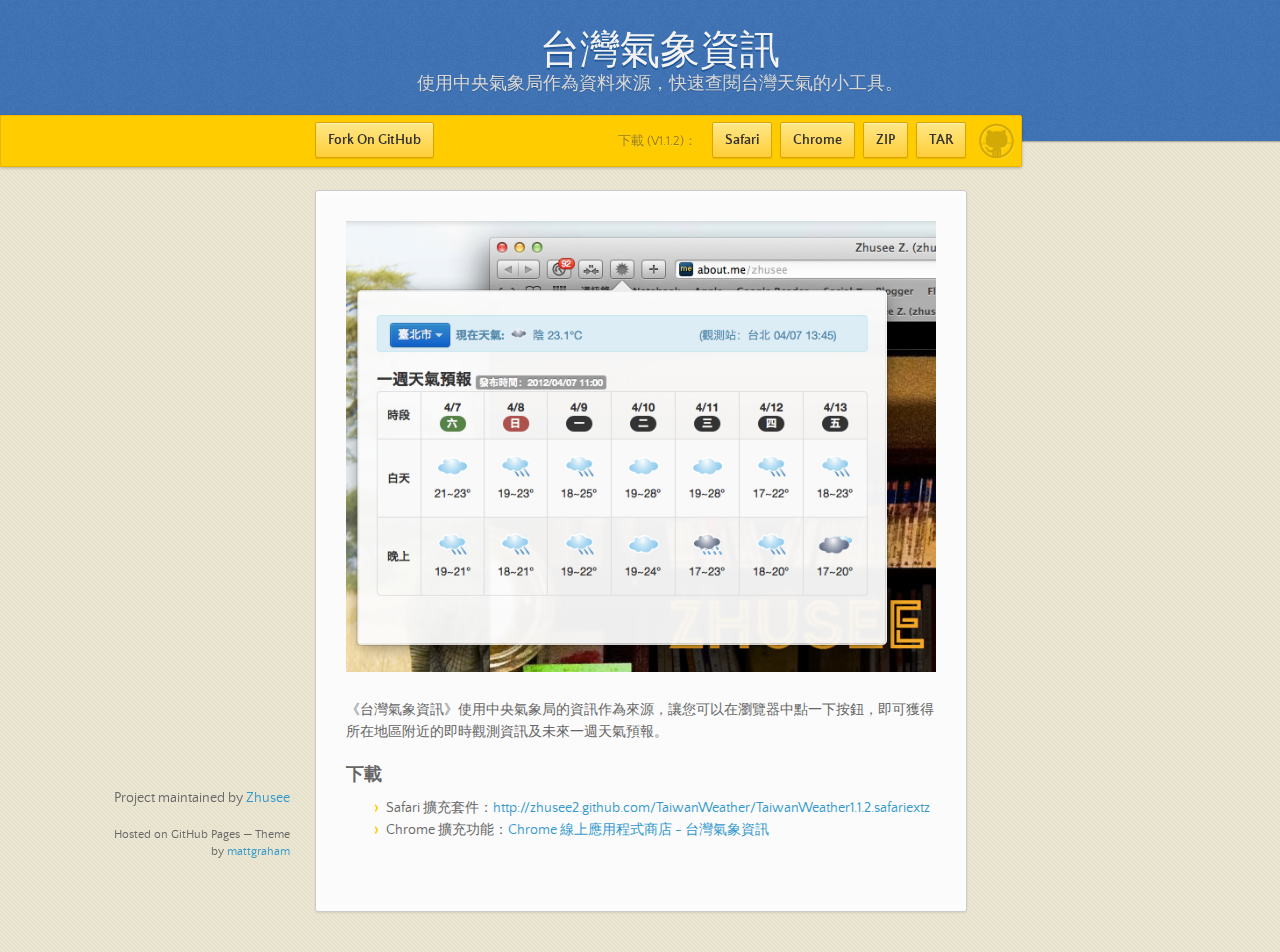
<file: index.html>
<!doctype html>
<html>
  <head>
    <meta charset="utf-8">
    <meta http-equiv="X-UA-Compatible" content="chrome=1">
    <title>台灣氣象資訊 Taiwan Weather Extension</title>
    <link rel="stylesheet" href="stylesheets/styles.css">
    <link rel="stylesheet" href="stylesheets/pygment_trac.css">
    <script src="https://ajax.googleapis.com/ajax/libs/jquery/1.7.1/jquery.min.js"></script>
    <script src="javascripts/main.js"></script>
    <!--[if lt IE 9]>
      <script src="//html5shiv.googlecode.com/svn/trunk/html5.js"></script>
    <![endif]-->
    <meta name="viewport" content="width=device-width, initial-scale=1, user-scalable=no">

  </head>
  <body>

      <header>
        <h1>台灣氣象資訊</h1>
        <p>使用中央氣象局作為資料來源，快速查閱台灣天氣的小工具。</p>
      </header>

      <div id="banner">
        <span id="logo"></span>

        <a href="https://github.com/zhusee2/TaiwanWeather" class="button fork"><strong>Fork On GitHub</strong></a>
        <div class="downloads">
          <span>下載 (v1.1.2)：</span>
          <ul>
            <li><a href="TaiwanWeather1.1.1.safariextz" class="button">Safari</a></li>
            <li><a href="http://goo.gl/3ziAs" class="button">Chrome</a></li>
            <li><a href="https://github.com/zhusee2/TaiwanWeather/zipball/master" class="button">ZIP</a></li>
            <li><a href="https://github.com/zhusee2/TaiwanWeather/tarball/master" class="button">TAR</a></li>
          </ul>
        </div>

      </div><!-- end banner -->

    <div class="wrapper">
      <nav>
        <ul></ul>
      </nav>
      <section>
        <p><img src="images/screenshot-popover-1.1.png" alt="Screenshot of Popover in TaiwanWeather"></p>

        <p>《台灣氣象資訊》使用中央氣象局的資訊作為來源，讓您可以在瀏覽器中點一下按鈕，即可獲得所在地區附近的即時觀測資訊及未來一週天氣預報。</p>

        <h3>下載</h3>

        <ul>
          <li>Safari 擴充套件：<a href="TaiwanWeather1.1.2.safariextz">http://zhusee2.github.com/TaiwanWeather/TaiwanWeather1.1.2.safariextz</a>
          </li>
          <li>Chrome 擴充功能：<a href="http://goo.gl/3ziAs">Chrome 線上應用程式商店 - 台灣氣象資訊</a>
        </li>
        </ul>
      </section>
      <footer>
        <p>Project maintained by <a href="https://github.com/zhusee2">Zhusee</a></p>
        <p><small>Hosted on GitHub Pages &mdash; Theme by <a href="http://twitter.com/#!/michigangraham">mattgraham</a></small></p>
      </footer>
    </div>
    <!--[if !IE]><script>fixScale(document);</script><!--<![endif]-->
  </body>
</html>
</file>
<file: stylesheets/styles.css>
/*
Leap Day for Github Pages
by Matt Graham
*/
@font-face {
  font-family: 'Quattrocento Sans';
  src: url("../fonts/quattrocentosans-bold-webfont.eot");
  src: url("../fonts/quattrocentosans-bold-webfont.eot?#iefix") format("embedded-opentype"), url("../fonts/quattrocentosans-bold-webfont.woff") format("woff"), url("../fonts/quattrocentosans-bold-webfont.ttf") format("truetype"), url("../fonts/quattrocentosans-bold-webfont.svg#QuattrocentoSansBold") format("svg");
  font-weight: bold;
  font-style: normal;
}

@font-face {
  font-family: 'Quattrocento Sans';
  src: url("../fonts/quattrocentosans-bolditalic-webfont.eot");
  src: url("../fonts/quattrocentosans-bolditalic-webfont.eot?#iefix") format("embedded-opentype"), url("../fonts/quattrocentosans-bolditalic-webfont.woff") format("woff"), url("../fonts/quattrocentosans-bolditalic-webfont.ttf") format("truetype"), url("../fonts/quattrocentosans-bolditalic-webfont.svg#QuattrocentoSansBoldItalic") format("svg");
  font-weight: bold;
  font-style: italic;
}

@font-face {
  font-family: 'Quattrocento Sans';
  src: url("../fonts/quattrocentosans-italic-webfont.eot");
  src: url("../fonts/quattrocentosans-italic-webfont.eot?#iefix") format("embedded-opentype"), url("../fonts/quattrocentosans-italic-webfont.woff") format("woff"), url("../fonts/quattrocentosans-italic-webfont.ttf") format("truetype"), url("../fonts/quattrocentosans-italic-webfont.svg#QuattrocentoSansItalic") format("svg");
  font-weight: normal;
  font-style: italic;
}

@font-face {
  font-family: 'Quattrocento Sans';
  src: url("../fonts/quattrocentosans-regular-webfont.eot");
  src: url("../fonts/quattrocentosans-regular-webfont.eot?#iefix") format("embedded-opentype"), url("../fonts/quattrocentosans-regular-webfont.woff") format("woff"), url("../fonts/quattrocentosans-regular-webfont.ttf") format("truetype"), url("../fonts/quattrocentosans-regular-webfont.svg#QuattrocentoSansRegular") format("svg");
  font-weight: normal;
  font-style: normal;
}

@font-face {
  font-family: 'Copse';
  src: url("../fonts/copse-regular-webfont.eot");
  src: url("../fonts/copse-regular-webfont.eot?#iefix") format("embedded-opentype"), url("../fonts/copse-regular-webfont.woff") format("woff"), url("../fonts/copse-regular-webfont.ttf") format("truetype"), url("../fonts/copse-regular-webfont.svg#CopseRegular") format("svg");
  font-weight: normal;
  font-style: normal;
}

/* normalize.css 2012-02-07T12:37 UTC - http://github.com/necolas/normalize.css */
/* =============================================================================
   HTML5 display definitions
   ========================================================================== */
/*
 * Corrects block display not defined in IE6/7/8/9 & FF3
 */
article,
aside,
details,
figcaption,
figure,
footer,
header,
hgroup,
nav,
section,
summary {
  display: block;
}

/*
 * Corrects inline-block display not defined in IE6/7/8/9 & FF3
 */
audio,
canvas,
video {
  display: inline-block;
  *display: inline;
  *zoom: 1;
}

/*
 * Prevents modern browsers from displaying 'audio' without controls
 */
audio:not([controls]) {
  display: none;
}

/*
 * Addresses styling for 'hidden' attribute not present in IE7/8/9, FF3, S4
 * Known issue: no IE6 support
 */
[hidden] {
  display: none;
}

/* =============================================================================
   Base
   ========================================================================== */
/*
 * 1. Corrects text resizing oddly in IE6/7 when body font-size is set using em units
 *    http://clagnut.com/blog/348/#c790
 * 2. Prevents iOS text size adjust after orientation change, without disabling user zoom
 *    www.456bereastreet.com/archive/201012/controlling_text_size_in_safari_for_ios_without_disabling_user_zoom/
 */
html {
  font-size: 100%;
  /* 1 */
  -webkit-text-size-adjust: 100%;
  /* 2 */
  -ms-text-size-adjust: 100%;
  /* 2 */
}

/*
 * Addresses font-family inconsistency between 'textarea' and other form elements.
 */
html,
button,
input,
select,
textarea {
  font-family: sans-serif;
}

/*
 * Addresses margins handled incorrectly in IE6/7
 */
body {
  margin: 0;
}

/* =============================================================================
   Links
   ========================================================================== */
/*
 * Addresses outline displayed oddly in Chrome
 */
a:focus {
  outline: thin dotted;
}

/*
 * Improves readability when focused and also mouse hovered in all browsers
 * people.opera.com/patrickl/experiments/keyboard/test
 */
a:hover,
a:active {
  outline: 0;
}

/* =============================================================================
   Typography
   ========================================================================== */
/*
 * Addresses font sizes and margins set differently in IE6/7
 * Addresses font sizes within 'section' and 'article' in FF4+, Chrome, S5
 */
h1 {
  font-size: 2em;
  margin: 0.67em 0;
}

h2 {
  font-size: 1.5em;
  margin: 0.83em 0;
}

h3 {
  font-size: 1.17em;
  margin: 1em 0;
}

h4 {
  font-size: 1em;
  margin: 1.33em 0;
}

h5 {
  font-size: 0.83em;
  margin: 1.67em 0;
}

h6 {
  font-size: 0.75em;
  margin: 2.33em 0;
}

/*
 * Addresses styling not present in IE7/8/9, S5, Chrome
 */
abbr[title] {
  border-bottom: 1px dotted;
}

/*
 * Addresses style set to 'bolder' in FF3+, S4/5, Chrome
*/
b,
strong {
  font-weight: bold;
}

blockquote {
  margin: 1em 40px;
}

/*
 * Addresses styling not present in S5, Chrome
 */
dfn {
  font-style: italic;
}

/*
 * Addresses styling not present in IE6/7/8/9
 */
mark {
  background: #ff0;
  color: #000;
}

/*
 * Addresses margins set differently in IE6/7
 */
p,
pre {
  margin: 1em 0;
}

/*
 * Corrects font family set oddly in IE6, S4/5, Chrome
 * en.wikipedia.org/wiki/User:Davidgothberg/Test59
 */
pre,
code,
kbd,
samp {
  font-family: monospace, serif;
  _font-family: 'courier new', monospace;
  font-size: 1em;
}

/*
 * 1. Addresses CSS quotes not supported in IE6/7
 * 2. Addresses quote property not supported in S4
 */
/* 1 */
q {
  quotes: none;
}

/* 2 */
q:before,
q:after {
  content: '';
  content: none;
}

small {
  font-size: 75%;
}

/*
 * Prevents sub and sup affecting line-height in all browsers
 * gist.github.com/413930
 */
sub,
sup {
  font-size: 75%;
  line-height: 0;
  position: relative;
  vertical-align: baseline;
}

sup {
  top: -0.5em;
}

sub {
  bottom: -0.25em;
}

/* =============================================================================
   Lists
   ========================================================================== */
/*
 * Addresses margins set differently in IE6/7
 */
dl,
menu,
ol,
ul {
  margin: 1em 0;
}

dd {
  margin: 0 0 0 40px;
}

/*
 * Addresses paddings set differently in IE6/7
 */
menu,
ol,
ul {
  padding: 0 0 0 40px;
}

/*
 * Corrects list images handled incorrectly in IE7
 */
nav ul,
nav ol {
  list-style: none;
  list-style-image: none;
}

/* =============================================================================
   Embedded content
   ========================================================================== */
/*
 * 1. Removes border when inside 'a' element in IE6/7/8/9, FF3
 * 2. Improves image quality when scaled in IE7
 *    code.flickr.com/blog/2008/11/12/on-ui-quality-the-little-things-client-side-image-resizing/
 */
img {
  border: 0;
  /* 1 */
  -ms-interpolation-mode: bicubic;
  /* 2 */
}

/*
 * Corrects overflow displayed oddly in IE9
 */
svg:not(:root) {
  overflow: hidden;
}

/* =============================================================================
   Figures
   ========================================================================== */
/*
 * Addresses margin not present in IE6/7/8/9, S5, O11
 */
figure {
  margin: 0;
}

/* =============================================================================
   Forms
   ========================================================================== */
/*
 * Corrects margin displayed oddly in IE6/7
 */
form {
  margin: 0;
}

/*
 * Define consistent border, margin, and padding
 */
fieldset {
  border: 1px solid #c0c0c0;
  margin: 0 2px;
  padding: 0.35em 0.625em 0.75em;
}

/*
 * 1. Corrects color not being inherited in IE6/7/8/9
 * 2. Corrects text not wrapping in FF3 
 * 3. Corrects alignment displayed oddly in IE6/7
 */
legend {
  border: 0;
  /* 1 */
  padding: 0;
  white-space: normal;
  /* 2 */
  *margin-left: -7px;
  /* 3 */
}

/*
 * 1. Corrects font size not being inherited in all browsers
 * 2. Addresses margins set differently in IE6/7, FF3+, S5, Chrome
 * 3. Improves appearance and consistency in all browsers
 */
button,
input,
select,
textarea {
  font-size: 100%;
  /* 1 */
  margin: 0;
  /* 2 */
  vertical-align: baseline;
  /* 3 */
  *vertical-align: middle;
  /* 3 */
}

/*
 * Addresses FF3/4 setting line-height on 'input' using !important in the UA stylesheet
 */
button,
input {
  line-height: normal;
  /* 1 */
}

/*
 * 1. Improves usability and consistency of cursor style between image-type 'input' and others
 * 2. Corrects inability to style clickable 'input' types in iOS
 * 3. Removes inner spacing in IE7 without affecting normal text inputs
 *    Known issue: inner spacing remains in IE6
 */
button,
input[type="button"],
input[type="reset"],
input[type="submit"] {
  cursor: pointer;
  /* 1 */
  -webkit-appearance: button;
  /* 2 */
  *overflow: visible;
  /* 3 */
}

/*
 * Re-set default cursor for disabled elements
 */
button[disabled],
input[disabled] {
  cursor: default;
}

/*
 * 1. Addresses box sizing set to content-box in IE8/9
 * 2. Removes excess padding in IE8/9
 * 3. Removes excess padding in IE7
      Known issue: excess padding remains in IE6
 */
input[type="checkbox"],
input[type="radio"] {
  box-sizing: border-box;
  /* 1 */
  padding: 0;
  /* 2 */
  *height: 13px;
  /* 3 */
  *width: 13px;
  /* 3 */
}

/*
 * 1. Addresses appearance set to searchfield in S5, Chrome
 * 2. Addresses box-sizing set to border-box in S5, Chrome (include -moz to future-proof)
 */
input[type="search"] {
  -webkit-appearance: textfield;
  /* 1 */
  -moz-box-sizing: content-box;
  -webkit-box-sizing: content-box;
  /* 2 */
  box-sizing: content-box;
}

/*
 * Removes inner padding and search cancel button in S5, Chrome on OS X
 */
input[type="search"]::-webkit-search-decoration,
input[type="search"]::-webkit-search-cancel-button {
  -webkit-appearance: none;
}

/*
 * Removes inner padding and border in FF3+
 * www.sitepen.com/blog/2008/05/14/the-devils-in-the-details-fixing-dojos-toolbar-buttons/
 */
button::-moz-focus-inner,
input::-moz-focus-inner {
  border: 0;
  padding: 0;
}

/*
 * 1. Removes default vertical scrollbar in IE6/7/8/9
 * 2. Improves readability and alignment in all browsers
 */
textarea {
  overflow: auto;
  /* 1 */
  vertical-align: top;
  /* 2 */
}

/* =============================================================================
   Tables
   ========================================================================== */
/*
 * Remove most spacing between table cells
 */
table {
  border-collapse: collapse;
  border-spacing: 0;
}

body {
  font: 14px/22px "Quattrocento Sans", "Helvetica Neue", Helvetica, Arial, sans-serif;
  color: #666;
  font-weight: 300;
  margin: 0px;
  padding: 0px 0 20px 0px;
  background: url(../images/body-background.png) #eae6d1;
}

h1, h2, h3, h4, h5, h6 {
  color: #333;
  margin: 0 0 10px;
}

p, ul, ol, table, pre, dl {
  margin: 0 0 20px;
}

h1, h2, h3 {
  line-height: 1.1;
}

h1 {
  font-size: 28px;
}

h2 {
  font-size: 24px;
  color: #393939;
}

h3, h4, h5, h6 {
  color: #666666;
}

h3 {
  font-size: 18px;
  line-height: 24px;
}

a {
  color: #3399cc;
  font-weight: 400;
  text-decoration: none;
}

a small {
  font-size: 11px;
  color: #666;
  margin-top: -0.6em;
  display: block;
}

ul {
  list-style-image: url("../images/bullet.png");
}

strong {
  font-weight: bold;
  color: #333;
}

.wrapper {
  width: 650px;
  margin: 0 auto;
  position: relative;
}

section img {
  max-width: 100%;
}

blockquote {
  border-left: 1px solid #ffcc00;
  margin: 0;
  padding: 0 0 0 20px;
  font-style: italic;
}

code {
  font-family: "Lucida Sans", Monaco, Bitstream Vera Sans Mono, Lucida Console, Terminal;
  font-size: 13px;
  color: #efefef;
  text-shadow: 0px 1px 0px #000;
  margin: 0 4px;
  padding: 2px 6px;
  background: #333;
  -moz-border-radius: 2px;
  -webkit-border-radius: 2px;
  -o-border-radius: 2px;
  -ms-border-radius: 2px;
  -khtml-border-radius: 2px;
  border-radius: 2px;
}

pre {
  padding: 8px 15px;
  background: #333333;
  -moz-border-radius: 3px;
  -webkit-border-radius: 3px;
  -o-border-radius: 3px;
  -ms-border-radius: 3px;
  -khtml-border-radius: 3px;
  border-radius: 3px;
  border: 1px solid #c7c7c7;
  overflow: auto;
  overflow-y: hidden;
}
pre code {
  margin: 0px;
  padding: 0px;
}

table {
  width: 100%;
  border-collapse: collapse;
}

th {
  text-align: left;
  padding: 5px 10px;
  border-bottom: 1px solid #e5e5e5;
  color: #444;
}

td {
  text-align: left;
  padding: 5px 10px;
  border-bottom: 1px solid #e5e5e5;
  border-right: 1px solid #ffcc00;
}
td:first-child {
  border-left: 1px solid #ffcc00;
}

hr {
  border: 0;
  outline: none;
  height: 11px;
  background: transparent url("../images/hr.gif") center center repeat-x;
  margin: 0 0 20px;
}

dt {
  color: #444;
  font-weight: 700;
}

header {
  padding: 25px 20px 40px 20px;
  margin: 0;
  position: fixed;
  top: 0;
  left: 0;
  right: 0;
  width: 100%;
  text-align: center;
  background: url(../images/background.png) #4276b6;
  -moz-box-shadow: 1px 0px 2px rgba(0, 0, 0, 0.75);
  -webkit-box-shadow: 1px 0px 2px rgba(0, 0, 0, 0.75);
  -o-box-shadow: 1px 0px 2px rgba(0, 0, 0, 0.75);
  box-shadow: 1px 0px 2px rgba(0, 0, 0, 0.75);
  z-index: 99;
  -webkit-font-smoothing: antialiased;
  min-height: 76px;
}
header h1 {
  font: 40px/48px "Copse", "Helvetica Neue", Helvetica, Arial, sans-serif;
  color: #f3f3f3;
  text-shadow: 0px 2px 0px #235796;
  margin: 0px;
  white-space: nowrap;
  overflow: hidden;
  text-overflow: ellipsis;
  -o-text-overflow: ellipsis;
  -ms-text-overflow: ellipsis;
}
header p {
  color: #d8d8d8;
  text-shadow: rgba(0, 0, 0, 0.2) 0 1px 0;
  font-size: 18px;
  margin: 0px;
}

#banner {
  z-index: 100;
  left: 0;
  right: 50%;
  height: 50px;
  margin-right: -382px;
  position: fixed;
  top: 115px;
  background: #ffcc00;
  border: 1px solid #f0b500;
  -moz-box-shadow: 0px 1px 3px rgba(0, 0, 0, 0.25);
  -webkit-box-shadow: 0px 1px 3px rgba(0, 0, 0, 0.25);
  -o-box-shadow: 0px 1px 3px rgba(0, 0, 0, 0.25);
  box-shadow: 0px 1px 3px rgba(0, 0, 0, 0.25);
  -moz-border-radius: 0px 2px 2px 0px;
  -webkit-border-radius: 0px 2px 2px 0px;
  -o-border-radius: 0px 2px 2px 0px;
  -ms-border-radius: 0px 2px 2px 0px;
  -khtml-border-radius: 0px 2px 2px 0px;
  border-radius: 0px 2px 2px 0px;
  padding-right: 10px;
}
#banner .button {
  border: 1px solid #dba500;
  background: -webkit-gradient(linear, 50% 0%, 50% 100%, color-stop(0%, #ffe788), color-stop(100%, #ffce38));
  background: -webkit-linear-gradient(#ffe788, #ffce38);
  background: -moz-linear-gradient(#ffe788, #ffce38);
  background: -o-linear-gradient(#ffe788, #ffce38);
  background: -ms-linear-gradient(#ffe788, #ffce38);
  background: linear-gradient(#ffe788, #ffce38);
  -moz-border-radius: 2px;
  -webkit-border-radius: 2px;
  -o-border-radius: 2px;
  -ms-border-radius: 2px;
  -khtml-border-radius: 2px;
  border-radius: 2px;
  -moz-box-shadow: inset 0px 1px 0px rgba(255, 255, 255, 0.4), 0px 1px 1px rgba(0, 0, 0, 0.1);
  -webkit-box-shadow: inset 0px 1px 0px rgba(255, 255, 255, 0.4), 0px 1px 1px rgba(0, 0, 0, 0.1);
  -o-box-shadow: inset 0px 1px 0px rgba(255, 255, 255, 0.4), 0px 1px 1px rgba(0, 0, 0, 0.1);
  box-shadow: inset 0px 1px 0px rgba(255, 255, 255, 0.4), 0px 1px 1px rgba(0, 0, 0, 0.1);
  background-color: #FFE788;
  margin-left: 5px;
  padding: 10px 12px;
  margin-top: 6px;
  line-height: 14px;
  font-size: 14px;
  color: #333;
  font-weight: bold;
  display: inline-block;
  text-align: center;
}
#banner .button:hover {
  background: -webkit-gradient(linear, 50% 0%, 50% 100%, color-stop(0%, #ffe788), color-stop(100%, #ffe788));
  background: -webkit-linear-gradient(#ffe788, #ffe788);
  background: -moz-linear-gradient(#ffe788, #ffe788);
  background: -o-linear-gradient(#ffe788, #ffe788);
  background: -ms-linear-gradient(#ffe788, #ffe788);
  background: linear-gradient(#ffe788, #ffe788);
  background-color: #ffeca0;
}
#banner .fork {
  position: fixed;
  left: 50%;
  margin-left: -325px;
  padding: 10px 12px;
  margin-top: 6px;
  line-height: 14px;
  font-size: 14px;
  background-color: #FFE788;
}
#banner .downloads {
  float: right;
  margin: 0 45px 0 0;
}
#banner .downloads span {
  float: left;
  line-height: 52px;
  font-size: 90%;
  color: #9d7f0d;
  text-transform: uppercase;
  text-shadow: rgba(255, 255, 255, 0.2) 0 1px 0;
}
#banner ul {
  list-style: none;
  height: 40px;
  padding: 0;
  float: left;
  margin-left: 10px;
}
#banner ul li {
  display: inline;
}
#banner ul li a.button {
  background-color: #FFE788;
}
#banner #logo {
  position: absolute;
  height: 36px;
  width: 36px;
  right: 7px;
  top: 7px;
  display: block;
  background: url(../images/octocat-logo.png);
}

section {
  width: 590px;
  padding: 30px 30px 50px 30px;
  margin: 20px 0;
  margin-top: 190px;
  position: relative;
  background: #fbfbfb;
  -moz-border-radius: 3px;
  -webkit-border-radius: 3px;
  -o-border-radius: 3px;
  -ms-border-radius: 3px;
  -khtml-border-radius: 3px;
  border-radius: 3px;
  border: 1px solid #cbcbcb;
  -moz-box-shadow: 0px 1px 2px rgba(0, 0, 0, 0.09), inset 0px 0px 2px 2px rgba(255, 255, 255, 0.5), inset 0 0 5px 5px rgba(255, 255, 255, 0.4);
  -webkit-box-shadow: 0px 1px 2px rgba(0, 0, 0, 0.09), inset 0px 0px 2px 2px rgba(255, 255, 255, 0.5), inset 0 0 5px 5px rgba(255, 255, 255, 0.4);
  -o-box-shadow: 0px 1px 2px rgba(0, 0, 0, 0.09), inset 0px 0px 2px 2px rgba(255, 255, 255, 0.5), inset 0 0 5px 5px rgba(255, 255, 255, 0.4);
  box-shadow: 0px 1px 2px rgba(0, 0, 0, 0.09), inset 0px 0px 2px 2px rgba(255, 255, 255, 0.5), inset 0 0 5px 5px rgba(255, 255, 255, 0.4);
}

small {
  font-size: 12px;
}

nav {
  width: 230px;
  position: fixed;
  top: 220px;
  left: 50%;
  margin-left: -580px;
  text-align: right;
}
nav ul {
  list-style: none;
  list-style-image: none;
  font-size: 14px;
  line-height: 24px;
}
nav ul li {
  padding: 5px 0px;
  line-height: 16px;
}
nav ul li.tag-h1 {
  font-size: 1.2em;
}
nav ul li.tag-h1 a {
  font-weight: bold;
  color: #333;
}
nav ul li.tag-h2 + .tag-h1 {
  margin-top: 10px;
}
nav ul a {
  color: #666;
}
nav ul a:hover {
  color: #999;
}

footer {
  width: 180px;
  position: fixed;
  left: 50%;
  margin-left: -530px;
  bottom: 20px;
  text-align: right;
  line-height: 16px;
}

@media print, screen and (max-width: 1060px) {
  div.wrapper {
    width: auto;
    margin: 0;
  }

  nav {
    display: none;
  }

  header, section, footer {
    float: none;
  }
  header h1, section h1, footer h1 {
    white-space: nowrap;
    overflow: hidden;
    text-overflow: ellipsis;
    -o-text-overflow: ellipsis;
    -ms-text-overflow: ellipsis;
  }

  #banner {
    width: 100%;
  }
  #banner .downloads {
    margin-right: 60px;
  }
  #banner #logo {
    margin-right: 15px;
  }

  section {
    border: 1px solid #e5e5e5;
    border-width: 1px 0;
    padding: 20px auto;
    margin: 190px auto 20px;
    max-width: 600px;
  }

  footer {
    text-align: center;
    margin: 20px auto;
    position: relative;
    left: auto;
    bottom: auto;
    width: auto;
  }
}
@media print, screen and (max-width: 720px) {
  body {
    word-wrap: break-word;
  }

  header {
    padding: 20px 20px;
    margin: 0;
  }
  header h1 {
    font-size: 32px;
    white-space: nowrap;
    overflow: hidden;
    text-overflow: ellipsis;
    -o-text-overflow: ellipsis;
    -ms-text-overflow: ellipsis;
  }
  header p {
    display: none;
  }

  #banner {
    top: 80px;
  }
  #banner .fork {
    float: left;
    display: inline-block;
    margin-left: 0px;
    position: fixed;
    left: 20px;
  }

  section {
    margin-top: 130px;
    margin-bottom: 0px;
    width: auto;
  }

  header ul, header p.view {
    position: static;
  }
}
@media print, screen and (max-width: 480px) {
  header {
    position: relative;
    padding: 5px 0px;
    min-height: 0px;
  }
  header h1 {
    font-size: 24px;
    white-space: nowrap;
    overflow: hidden;
    text-overflow: ellipsis;
    -o-text-overflow: ellipsis;
    -ms-text-overflow: ellipsis;
  }

  section {
    margin-top: 5px;
  }

  #banner {
    display: none;
  }

  header ul {
    display: none;
  }
}
@media print {
  body {
    padding: 0.4in;
    font-size: 12pt;
    color: #444;
  }
}
@media print, screen and (max-height: 680px) {
  footer {
    text-align: center;
    margin: 20px auto;
    position: relative;
    left: auto;
    bottom: auto;
    width: auto;
  }
}
@media print, screen and (max-height: 480px) {
  nav {
    display: none;
  }

  footer {
    text-align: center;
    margin: 20px auto;
    position: relative;
    left: auto;
    bottom: auto;
    width: auto;
  }
}
</file>
<file: stylesheets/pygment_trac.css>
.highlight .hll { background-color: #404040 }
.highlight  { color: #d0d0d0 }
.highlight .c { color: #999999; font-style: italic } /* Comment */
.highlight .err { color: #a61717; background-color: #e3d2d2 } /* Error */
.highlight .g { color: #d0d0d0 } /* Generic */
.highlight .k { color: #6ab825; font-weight: normal } /* Keyword */
.highlight .l { color: #d0d0d0 } /* Literal */
.highlight .n { color: #d0d0d0 } /* Name */
.highlight .o { color: #d0d0d0 } /* Operator */
.highlight .x { color: #d0d0d0 } /* Other */
.highlight .p { color: #d0d0d0 } /* Punctuation */
.highlight .cm { color: #999999; font-style: italic } /* Comment.Multiline */
.highlight .cp { color: #cd2828; font-weight: normal } /* Comment.Preproc */
.highlight .c1 { color: #999999; font-style: italic } /* Comment.Single */
.highlight .cs { color: #e50808; font-weight: normal; background-color: #520000 } /* Comment.Special */
.highlight .gd { color: #d22323 } /* Generic.Deleted */
.highlight .ge { color: #d0d0d0; font-style: italic } /* Generic.Emph */
.highlight .gr { color: #d22323 } /* Generic.Error */
.highlight .gh { color: #ffffff; font-weight: normal } /* Generic.Heading */
.highlight .gi { color: #589819 } /* Generic.Inserted */
.highlight .go { color: #cccccc } /* Generic.Output */
.highlight .gp { color: #aaaaaa } /* Generic.Prompt */
.highlight .gs { color: #d0d0d0; font-weight: normal } /* Generic.Strong */
.highlight .gu { color: #ffffff; text-decoration: underline } /* Generic.Subheading */
.highlight .gt { color: #d22323 } /* Generic.Traceback */
.highlight .kc { color: #6ab825; font-weight: normal } /* Keyword.Constant */
.highlight .kd { color: #6ab825; font-weight: normal } /* Keyword.Declaration */
.highlight .kn { color: #6ab825; font-weight: normal } /* Keyword.Namespace */
.highlight .kp { color: #6ab825 } /* Keyword.Pseudo */
.highlight .kr { color: #6ab825; font-weight: normal } /* Keyword.Reserved */
.highlight .kt { color: #6ab825; font-weight: normal } /* Keyword.Type */
.highlight .ld { color: #d0d0d0 } /* Literal.Date */
.highlight .m { color: #3677a9 } /* Literal.Number */
.highlight .s { color: #ff8 } /* Literal.String */
.highlight .na { color: #bbbbbb } /* Name.Attribute */
.highlight .nb { color: #24909d } /* Name.Builtin */
.highlight .nc { color: #447fcf; text-decoration: underline } /* Name.Class */
.highlight .no { color: #40ffff } /* Name.Constant */
.highlight .nd { color: #ffa500 } /* Name.Decorator */
.highlight .ni { color: #d0d0d0 } /* Name.Entity */
.highlight .ne { color: #bbbbbb } /* Name.Exception */
.highlight .nf { color: #447fcf } /* Name.Function */
.highlight .nl { color: #d0d0d0 } /* Name.Label */
.highlight .nn { color: #447fcf; text-decoration: underline } /* Name.Namespace */
.highlight .nx { color: #d0d0d0 } /* Name.Other */
.highlight .py { color: #d0d0d0 } /* Name.Property */
.highlight .nt { color: #6ab825;} /* Name.Tag */
.highlight .nv { color: #40ffff } /* Name.Variable */
.highlight .ow { color: #6ab825; font-weight: normal } /* Operator.Word */
.highlight .w { color: #666666 } /* Text.Whitespace */
.highlight .mf { color: #3677a9 } /* Literal.Number.Float */
.highlight .mh { color: #3677a9 } /* Literal.Number.Hex */
.highlight .mi { color: #3677a9 } /* Literal.Number.Integer */
.highlight .mo { color: #3677a9 } /* Literal.Number.Oct */
.highlight .sb { color: #ff8 } /* Literal.String.Backtick */
.highlight .sc { color: #ff8 } /* Literal.String.Char */
.highlight .sd { color: #ff8 } /* Literal.String.Doc */
.highlight .s2 { color: #ff8 } /* Literal.String.Double */
.highlight .se { color: #ff8 } /* Literal.String.Escape */
.highlight .sh { color: #ff8 } /* Literal.String.Heredoc */
.highlight .si { color: #ff8 } /* Literal.String.Interpol */
.highlight .sx { color: #ffa500 } /* Literal.String.Other */
.highlight .sr { color: #ff8 } /* Literal.String.Regex */
.highlight .s1 { color: #ff8 } /* Literal.String.Single */
.highlight .ss { color: #ff8 } /* Literal.String.Symbol */
.highlight .bp { color: #24909d } /* Name.Builtin.Pseudo */
.highlight .vc { color: #40ffff } /* Name.Variable.Class */
.highlight .vg { color: #40ffff } /* Name.Variable.Global */
.highlight .vi { color: #40ffff } /* Name.Variable.Instance */
.highlight .il { color: #3677a9 } /* Literal.Number.Integer.Long */
</file>
